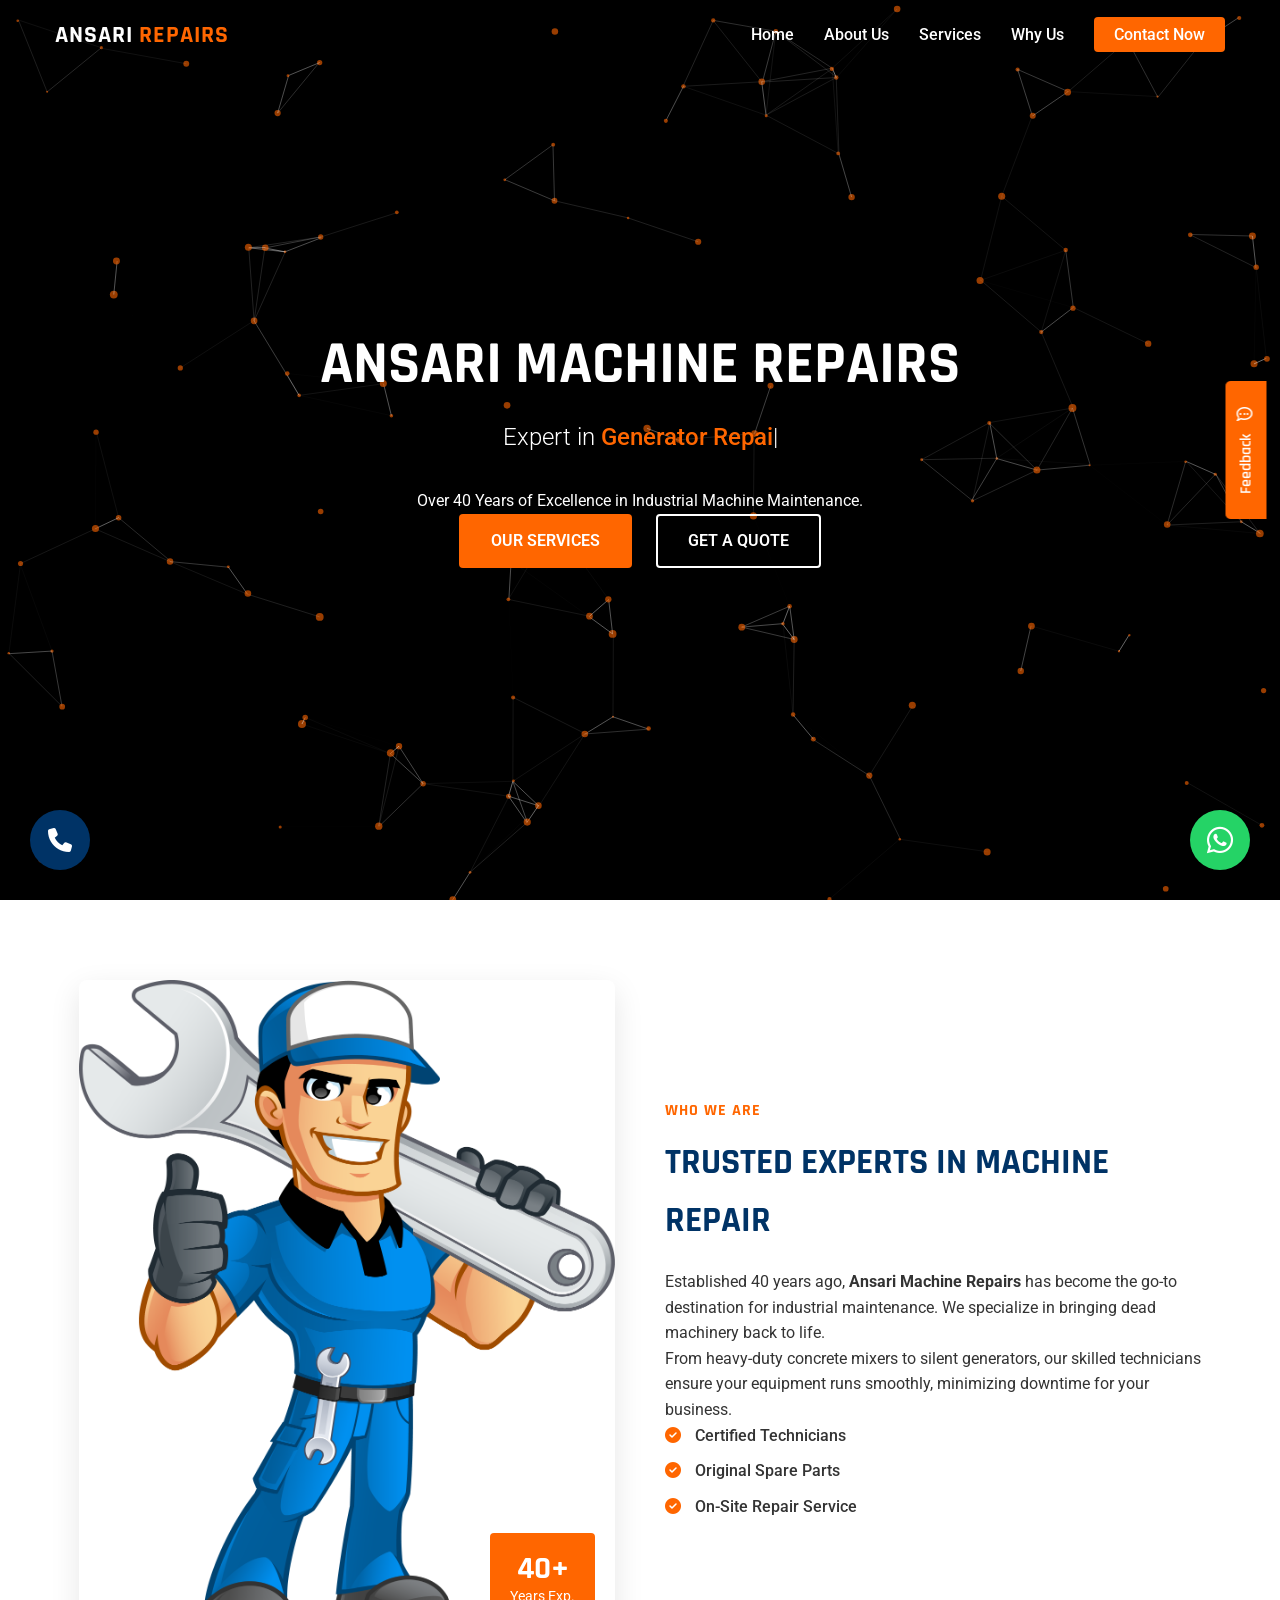
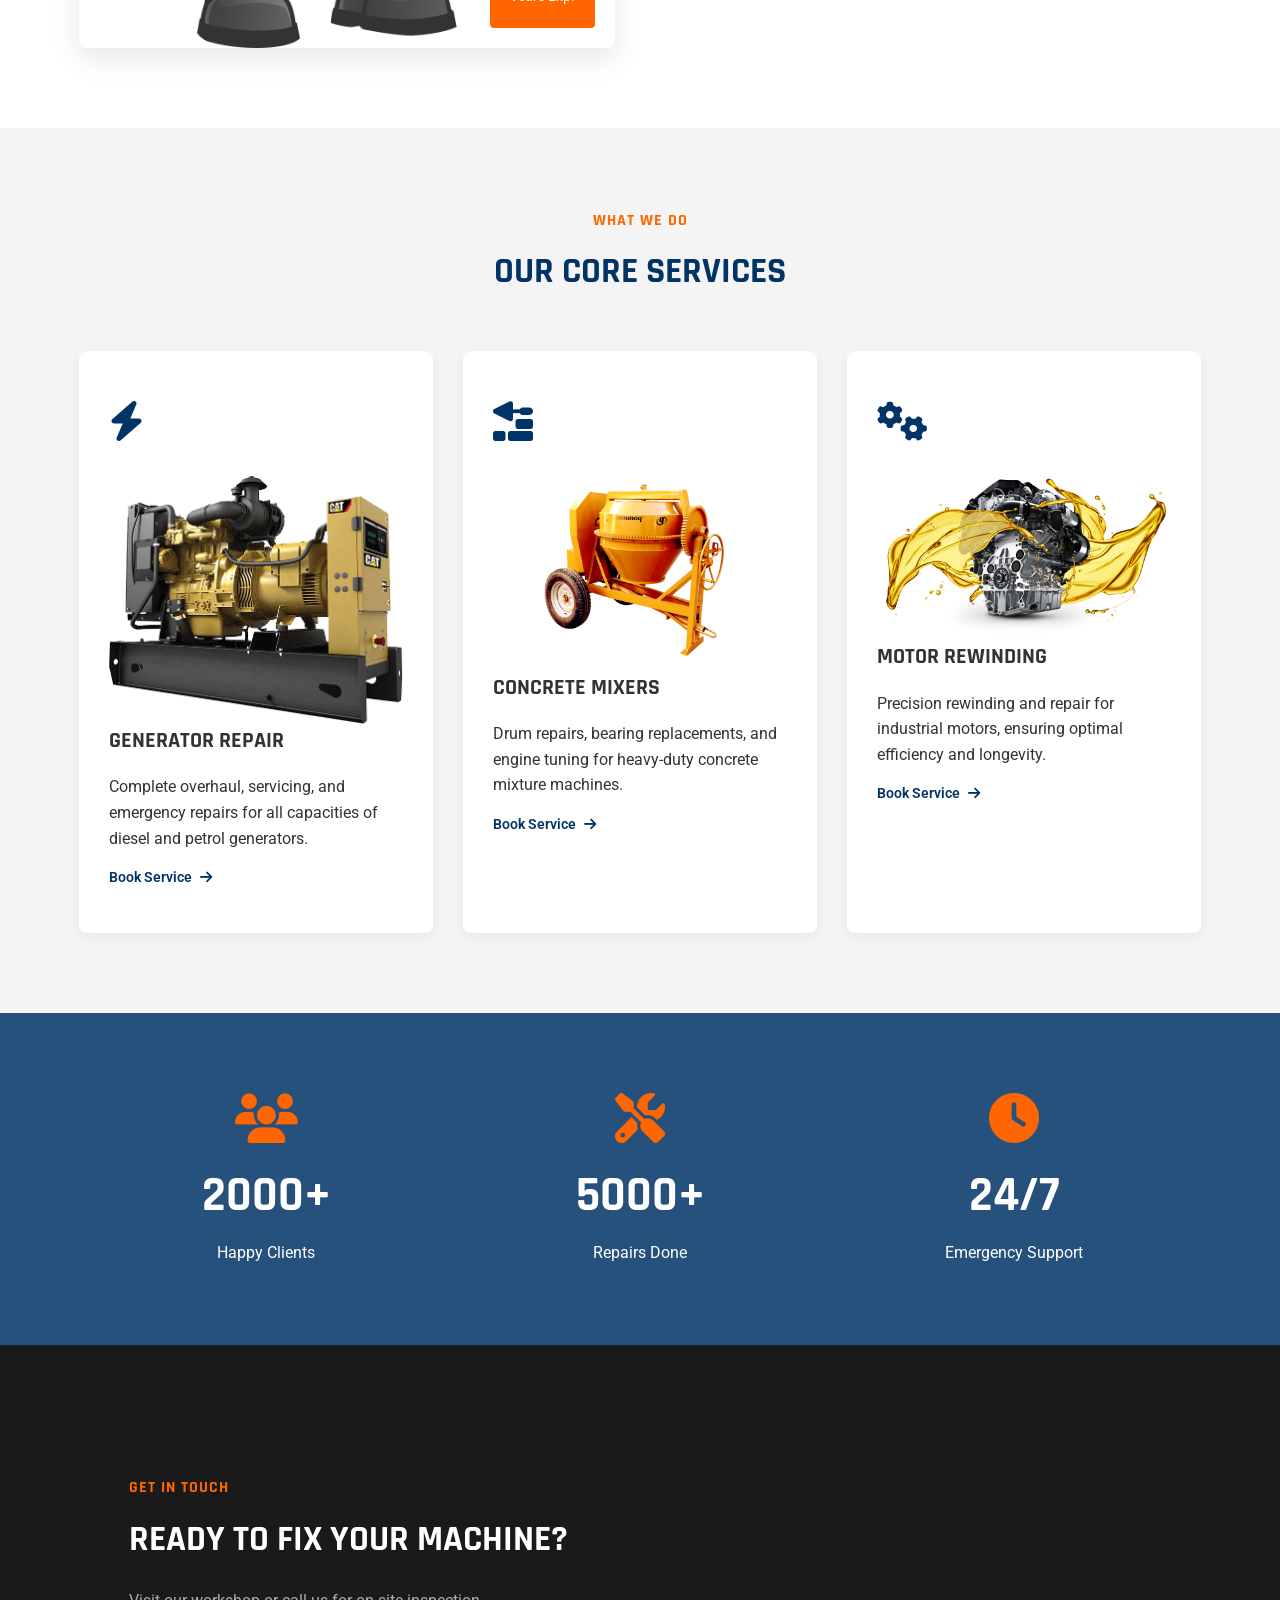
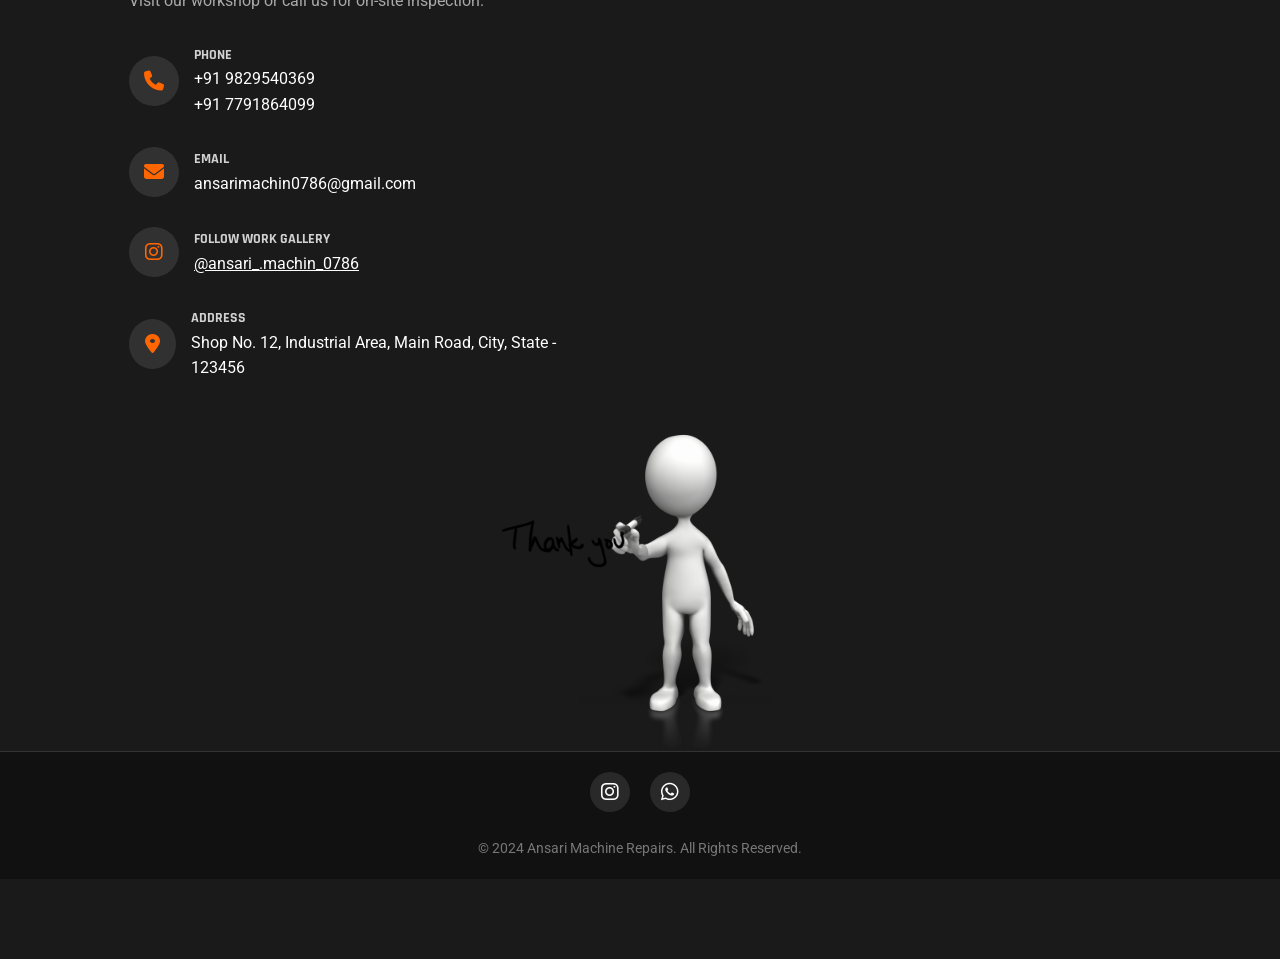
<file: index.html>
<!DOCTYPE html>
<html lang="en">
<head>
    <meta charset="UTF-8">
    <meta name="viewport" content="width=device-width, initial-scale=1.0">
    <title>Ansari Machine Repairs | Generator & Mixer Specialists</title>
    
    <link rel="preconnect" href="https://fonts.googleapis.com">
    <link href="https://fonts.googleapis.com/css2?family=Rajdhani:wght@500;600;700&family=Roboto:wght@300;400;500&display=swap" rel="stylesheet">
    
    <link rel="stylesheet" href="https://cdnjs.cloudflare.com/ajax/libs/font-awesome/6.4.0/css/all.min.css">
    
    <link rel="stylesheet" href="style.css">
    <link rel="icon" href="pg3.png" type="image/png">
</head>
<body>
        <div id="preloader">
        <div class="loader-content">
            <div class="gears-container">
                <i class="fa-solid fa-gear big-gear"></i>
                <i class="fa-solid fa-gear small-gear"></i>
            </div>
            <h2 class="loader-text">Ansari Machine Repairs</h2>
            <div class="loading-bar">
                <div class="bar-fill"></div>
            </div>
        </div>
    </div>

    <nav class="navbar"> </nav>
     

    

    <nav class="navbar">
        <div class="container nav-container">
            <a href="#" class="logo">ANSARI <span>REPAIRS</span></a>
            <div class="menu-toggle" id="mobile-menu">
                <span class="bar"></span>
                <span class="bar"></span>
                <span class="bar"></span>
            </div>
            <ul class="nav-menu">
                <li><a href="#home">Home</a></li>
                <li><a href="#about">About Us</a></li>
                <li><a href="#services">Services</a></li>
                <li><a href="#why-us">Why Us</a></li>
                <li><a href="#contact" class="nav-btn">Contact Now</a></li>
            </ul>
        </div>
    </nav>

    <section id="home" class="hero">
        <canvas id="particles-canvas"></canvas> <div class="hero-overlay"></div>
        <div class="hero-content">
            
            <h1 class="animate-fade-up delay-1">ANSARI MACHINE REPAIRS</h1>
            <div class="typing-container animate-fade-up delay-2">
                <span class="static-text">Expert in </span>
                <span class="typing-text"></span><span class="cursor">|</span>
            </div>
            <p class="animate-fade-up delay-3">Over 40 Years of Excellence in Industrial Machine Maintenance.</p>
            <div class="hero-btns animate-fade-up delay-4">
                <a href="#services" class="btn btn-primary">Our Services</a>
                <a href="#contact" class="btn btn-outline">Get a Quote</a>
            </div>
        </div>
    </section>

    <section id="about" class="section">
        <div class="container about-container">
            <div class="about-img reveal-left">
               <img src="pg6.png" alt="Mechanic repairing generator">
                <div class="exp-badge">
                    <h3>40+</h3>
                    <p>Years Exp.</p>
                </div>
            </div>
            <div class="about-text reveal-right">
                <h4 class="section-subtitle">Who We Are</h4>
                <h2 class="section-title">Trusted Experts in Machine Repair</h2>
                <p>Established 40 years ago, <strong>Ansari Machine Repairs</strong> has become the go-to destination for industrial maintenance. We specialize in bringing dead machinery back to life.</p>
                <p>From heavy-duty concrete mixers to silent generators, our skilled technicians ensure your equipment runs smoothly, minimizing downtime for your business.</p>
                <ul class="about-list">
                    <li><i class="fa-solid fa-check-circle"></i> Certified Technicians</li>
                    <li><i class="fa-solid fa-check-circle"></i> Original Spare Parts</li>
                    <li><i class="fa-solid fa-check-circle"></i> On-Site Repair Service</li>
                </ul>
            </div>
        </div>
    </section>

    <section id="services" class="section bg-light">
        <div class="container">
            <div class="section-header text-center reveal-bottom">
                <h4 class="section-subtitle">What We Do</h4>
                <h2 class="section-title">Our Core Services</h2>
            </div>
            <div class="services-grid">
                <div class="service-card reveal-bottom delay-1">
                    <div class="icon-box">
                        <i class="fa-solid fa-bolt"></i>
                    </div>
                   <img src="pg5.png" alt="Generator Repair">
                    <h3>Generator Repair</h3>
                    <p>Complete overhaul, servicing, and emergency repairs for all capacities of diesel and petrol generators.</p>
                    <a href="#contact" class="read-more">Book Service <i class="fa-solid fa-arrow-right"></i></a>
                </div>
                <div class="service-card reveal-bottom delay-2">
                    <div class="icon-box">
                        <i class="fa-solid fa-trowel-bricks"></i>
                    </div>
                    <img src="pg1.png" alt="Concrete Mixers">
                    <h3>Concrete Mixers</h3>
                    <p>Drum repairs, bearing replacements, and engine tuning for heavy-duty concrete mixture machines.</p>
                    <a href="#contact" class="read-more">Book Service <i class="fa-solid fa-arrow-right"></i></a>
                </div>
                <div class="service-card reveal-bottom delay-3">
                    <div class="icon-box">
                        <i class="fa-solid fa-gears"></i>
                    </div>
                   <img src="pg2.png" alt="Motor Rewinding">
                    <h3>Motor Rewinding</h3>
                    <p>Precision rewinding and repair for industrial motors, ensuring optimal efficiency and longevity.</p>
                    <a href="#contact" class="read-more">Book Service <i class="fa-solid fa-arrow-right"></i></a>
                </div>
                <!-- <div class="service-card reveal-bottom delay-4">
                    <div class="icon-box">
                        <i class="fa-solid fa-fire-burner"></i>
                    </div>
                    <h3>Welding & Fab</h3>
                    <p>Structural repairs, chassis welding, and custom fabrication for damaged machine frames.</p>
                    <a href="#contact" class="read-more">Book Service <i class="fa-solid fa-arrow-right"></i></a>
                </div>
            </div>
        </div> -->
    </section>

    <section id="why-us" class="stats-section">
        <div class="overlay"></div>
        <div class="container stats-grid">
            <div class="stat-item reveal-bottom">
                <i class="fa-solid fa-users"></i>
                <h2>2000+</h2>
                <p>Happy Clients</p>
            </div>
            <div class="stat-item reveal-bottom delay-1">
                <i class="fa-solid fa-screwdriver-wrench"></i>
                <h2>5000+</h2>
                <p>Repairs Done</p>
            </div>
            <div class="stat-item reveal-bottom delay-2">
                <i class="fa-solid fa-clock"></i>
                <h2>24/7</h2>
                <p>Emergency Support</p>
            </div>
        </div>
    </section>
<!-- 
    <section class="section">
        <div class="container">
            <div class="section-header text-center reveal-bottom">
                <h4 class="section-subtitle">Testimonials</h4>
                <h2 class="section-title">Client Reviews</h2>
            </div>
            <div class="testimonial-slider reveal-bottom">
                <div class="testimonial-card">
                    <div class="stars">
                        <i class="fa-solid fa-star"></i><i class="fa-solid fa-star"></i><i class="fa-solid fa-star"></i><i class="fa-solid fa-star"></i><i class="fa-solid fa-star"></i>
                    </div>
                    <p>"Ansari Machine Repairs saved our construction project. Our mixer broke down, and they fixed it within 4 hours. Highly professional!"</p>
                    <div class="client-info">
                        <h4>Rahul Sharma</h4>
                        <p>Site Engineer</p>
                    </div>+
                </div>
            </div>
        </div>
    </section> -->

 

    <section id="contact" class="section bg-dark">
        <div class="container contact-container">
            <div class="contact-info reveal-left">
                <h4 class="section-subtitle">Get In Touch</h4>
                <h2 class="section-title text-white">Ready to fix your machine?</h2>
                <p class="text-gray">Visit our workshop or call us for on-site inspection.</p>
                
                <div class="info-item">
                    <i class="fa-solid fa-phone"></i>
                    <div>
                        <h5>Phone</h5>
                        <p>+91 9829540369 </p>
                        <p>+91 7791864099</p>
                    </div>
                </div>
                <div class="info-item">
                    <i class="fa-solid fa-envelope"></i>
                    <div>
                        <h5>Email</h5>
                        <p>ansarimachin0786@gmail.com</p>
                    </div>
                </div>
                <div class="info-item">
                    <i class="fa-brands fa-instagram"></i>
                    <div>
                        <h5>Follow Work Gallery</h5>
                        <p><a href="https://www.instagram.com/ansari_.machin_0786?igsh=aHFjNmhsdG1hY2J1" target="_blank" class="insta-link">@ansari_.machin_0786</a></p>
                    </div>
                </div>
                <div class="info-item">
                    <i class="fa-solid fa-location-dot"></i>
                    <div>
                        <h5>Address</h5>
                        <p>Shop No. 12, Industrial Area, Main Road, City, State - 123456</p>
                    </div>
                </div>
            </div>
           
                
            
            <div class="map-box reveal-right">
                 <iframe src="https://www.google.com/maps/embed?pb=!1m18!1m12!1m3!1d3506.123456!2d77.123456!3d28.123456!2m3!1f0!2f0!3f0!3m2!1i1024!2i768!4f13.1!3m3!1m2!1s0x0%3A0x0!2zMjjCsDA3JzM0LjUiTiA3N8KwMDcnMzQuNSJF!5e0!3m2!1sen!2sin!4v1600000000000!5m2!1sen!2sin" width="100%" height="100%" style="border:0;" allowfullscreen="" loading="lazy"></iframe>
            </div>
        </div>
            
    <section class="thank">
        <img src="pg4.png" alt="thank you" class="thank-you" >
    <!-- </section>
        <footer class="footer">
            <p>&copy; 2024 Ansari Machine Repairs. All Rights Reserved.</p>
        </footer>
    </section> -->
       <footer class="footer">
            <div class="social-links">
                <a href="https://www.instagram.com/ansari_.machin_0786?igsh=aHFjNmhsdG1hY2J1" target="_blank"><i class="fa-brands fa-instagram"></i></a>
                <a href="https://wa.me/919876543210" target="_blank"><i class="fa-brands fa-whatsapp"></i></a>
            </div>
            <p>© 2024 Ansari Machine Repairs. All Rights Reserved.</p>
        </footer>

    <a href="https://wa.me/919829540369" class="whatsapp-float" target="_blank">
        <i class="fa-brands fa-whatsapp"></i>
    </a>
    <!-- <a href="https://phone.me/9829540369" class="call"><i class="fa-solid fa-phone"></i></a>
     -->

        
    <a href="tel:+919829540369" class="call-float">
        <i class="fa-solid fa-phone"></i>
    </a>

    <button id="feedback-trigger" class="feedback-tab">
        Feedback <i class="fa-regular fa-comment-dots"></i>
    </button>

    <div id="feedback-modal" class="modal-overlay">
        <div class="modal-content">
            <span class="close-modal">&times;</span>
            <div class="modal-header">
                <h3>Rate Our Service</h3>
                <p>We value your opinion at Ansari Repairs.</p>
            </div>
            <form id="feedback-form">
                <div class="star-rating">
                    <input type="radio" name="stars" id="star5" value="5"><label for="star5">★</label>
                    <input type="radio" name="stars" id="star4" value="4"><label for="star4">★</label>
                    <input type="radio" name="stars" id="star3" value="3"><label for="star3">★</label>
                    <input type="radio" name="stars" id="star2" value="2"><label for="star2">★</label>
                    <input type="radio" name="stars" id="star1" value="1"><label for="star1">★</label>
                </div>
                <div class="form-group">
                    <input type="text" placeholder="Your Name" required>
                </div>
                <div class="form-group">
                    <textarea placeholder="Tell us about your experience..." rows="4" required></textarea>
                </div>
                <button type="submit" class="btn btn-primary full-width">Submit Feedback</button>
            </form>
        </div>
    </div>
        

      
       

    <script src="script.js"></script>
</body>

</html>
</file>
<file: style.css>
/* --- Variables & Reset --- */
:root {
    --primary-blue: #003366; /* Industrial Blue */
    --accent-orange: #ff6600; /* Safety Orange */
    --dark-gray: #1a1a1a;
    --light-gray: #f4f4f4;
    --text-color: #333;
    --white: #ffffff;
    --font-heading: 'Rajdhani', sans-serif;
    --font-body: 'Roboto', sans-serif;
}

* { margin: 0; padding: 0; box-sizing: border-box; scroll-behavior: smooth; }

body {
    font-family: var(--font-body);
    color: var(--text-color);
    line-height: 1.6;
    overflow-x: hidden;
}

h1, h2, h3, h4, h5 { font-family: var(--font-heading); font-weight: 700; text-transform: uppercase; }
a { text-decoration: none; color: inherit; transition: 0.3s; }
ul { list-style: none; }
img { max-width: 100%; display: block; }

.container { width: 90%; max-width: 1200px; margin: 0 auto; padding: 0 15px; }
.section { padding: 80px 0; }
.bg-light { background-color: var(--light-gray); }
.bg-dark { background-color: var(--dark-gray); color: var(--white); }
.text-center { text-align: center; }
.text-white { color: var(--white); }
.text-gray { color: #aaa; }

/* --- Navigation --- */
.navbar {
    position: fixed;
    top: 0;
    width: 100%;
    height: 70px;
    background: transparent;
    z-index: 1000;
    transition: 0.4s ease;
    display: flex;
    align-items: center;
}
  
    
.navbar.sticky { background: var(--primary-blue); box-shadow: 0 2px 10px rgba(0,0,0,0.3); }

.nav-container { display: flex; justify-content: space-between; align-items: center; width: 100%; }

.logo { font-size: 24px; font-weight: 700; color: var(--white); font-family: var(--font-heading); letter-spacing: 1px; }
.logo span { color: var(--accent-orange); }

.nav-menu { display: flex; gap: 30px; }
.nav-menu li a { color: var(--white); font-weight: 500; font-size: 16px; position: relative; }
.nav-menu li a::after {
    content: ''; position: absolute; width: 0; height: 2px; bottom: -5px; left: 0;
    background: var(--accent-orange); transition: 0.3s;
}
.nav-menu li a:hover::after { width: 100%; }

.nav-btn {
    background: var(--accent-orange); padding: 8px 20px; border-radius: 4px;
}
.nav-btn:hover { background: #e55c00; }
.nav-btn::after { display: none; }

.menu-toggle { display: none; cursor: pointer; }
.bar { display: block; width: 25px; height: 3px; background: var(--white); margin: 5px auto; transition: 0.3s; }

/* --- Hero Section --- */
.hero {
    position: relative;
    height: 100vh;
    display: flex;
    align-items: center;
    justify-content: center;
    text-align: center;
    color: var(--white);
    background: #000;
    overflow: hidden;
}

/* Background Slider Effect */
.hero::before {
    content: '';
    position: absolute;
    top: 0; left: 0; width: 100%; height: 100%;
    background-image: url('https://images.unsplash.com/photo-1504917595217-d4dc5ebe6122?ixlib=rb-4.0.3&auto=format&fit=crop&w=1920&q=80');
    background-size: cover;
    background-position: center;
    opacity: 0.4;
    animation: bgZoom 20s infinite alternate;
}

@keyframes bgZoom { from { transform: scale(1); } to { transform: scale(1.1); } }

#particles-canvas {
    position: absolute;
    top: 0; left: 0;
    width: 100%; height: 100%;
    z-index: 1;
}

.hero-content { position: relative; z-index: 2; max-width: 800px; padding: 20px; }
.hero h2 { font-size: 20px; letter-spacing: 2px; color: var(--accent-orange); margin-bottom: 10px; }
.hero h1 { font-size: 60px; line-height: 1.1; margin-bottom: 20px; }
.typing-container { font-size: 24px; margin-bottom: 30px; font-weight: 300; min-height: 40px; }
.typing-text { color: var(--accent-orange); font-weight: 500; }
.cursor { animation: blink 1s infinite; }

@keyframes blink { 50% { opacity: 0; } }

.btn { display: inline-block; padding: 12px 30px; border-radius: 4px; font-weight: 600; text-transform: uppercase; margin: 0 10px; border: 2px solid transparent; }
.btn-primary { background: var(--accent-orange); color: var(--white); }
.btn-primary:hover { background: #e55c00; transform: translateY(-3px); }
.btn-outline { border-color: var(--white); color: var(--white); }
.btn-outline:hover { background: var(--white); color: var(--primary-blue); transform: translateY(-3px); }

/* --- About Section --- */
.section-subtitle { color: var(--accent-orange); font-size: 16px; margin-bottom: 10px; letter-spacing: 1px; }
.section-title { font-size: 36px; color: var(--primary-blue); margin-bottom: 20px; }
.bg-dark .section-title { color: var(--white); }

.about-container { display: grid; grid-template-columns: 1fr 1fr; gap: 50px; align-items: center; }
.about-img { position: relative; border-radius: 8px; overflow: hidden; box-shadow: 0 10px 30px rgba(0,0,0,0.1); }
.about-img img { width: 100%; height: auto; transition: 0.5s; }
.about-img:hover img { transform: scale(1.05); }

.exp-badge {
    position: absolute; bottom: 20px; right: 20px;
    background: var(--accent-orange); color: var(--white);
    padding: 20px; text-align: center; border-radius: 4px;
}
.exp-badge h3 { font-size: 32px; line-height: 1; }
.exp-badge p { font-size: 14px; margin: 0; }

.about-list li { margin-bottom: 10px; font-weight: 500; }
.about-list i { color: var(--accent-orange); margin-right: 10px; }

/* --- Services --- */
.services-grid {
    display: grid; grid-template-columns: repeat(auto-fit, minmax(250px, 1fr)); gap: 30px; margin-top: 50px;
}
.service-card {
    background: var(--white); padding: 40px 30px; border-radius: 8px;
    box-shadow: 0 5px 15px rgba(0,0,0,0.05); transition: 0.4s; border-bottom: 3px solid transparent;
}
.service-card:hover { transform: translateY(-10px); border-bottom-color: var(--accent-orange); }
.icon-box {
    font-size: 40px; color: var(--primary-blue); margin-bottom: 20px; transition: 0.4s;
}
.service-card:hover .icon-box { color: var(--accent-orange); transform: rotateY(360deg); }
.service-card h3 { margin-bottom: 15px; font-size: 22px; }
.read-more { color: var(--primary-blue); font-weight: 600; margin-top: 15px; display: inline-block; font-size: 14px; }
.read-more i { margin-left: 5px; transition: 0.3s; }
.service-card:hover .read-more i { margin-left: 10px; }

/* --- Stats Banner --- */
.stats-section {
    background: url('https://images.unsplash.com/photo-1531297461136-82lw9b4455e5?ixlib=rb-4.0.3&auto=format&fit=crop&w=1920&q=80') fixed center/cover;
    padding: 80px 0; position: relative; color: var(--white);
}
.overlay { position: absolute; top: 0; left: 0; width: 100%; height: 100%; background: rgba(0, 51, 102, 0.85); }
.stats-grid { position: relative; z-index: 2; display: grid; grid-template-columns: repeat(3, 1fr); text-align: center; }
.stat-item i { font-size: 50px; color: var(--accent-orange); margin-bottom: 15px; }
.stat-item h2 { font-size: 48px; margin-bottom: 5px; }

/* --- Testimonials --- */
.testimonial-card {
    background: var(--light-gray); padding: 40px; max-width: 800px; margin: 40px auto 0;
    text-align: center; border-radius: 8px; position: relative;
}
.testimonial-card::before { content: '\f10d'; font-family: 'Font Awesome 6 Free'; font-weight: 900; font-size: 40px; color: #ddd; position: absolute; top: 20px; left: 20px; }
.stars { color: #ffc107; margin-bottom: 15px; }
.testimonial-card p { font-style: italic; font-size: 18px; margin-bottom: 20px; }
.client-info h4 { color: var(--primary-blue); }

/* --- Contact --- */
.contact-container { display: grid; grid-template-columns: 1fr 1fr; gap: 0; border-radius: 8px; overflow: hidden; }
.contact-info { padding: 50px; }
.info-item { display: flex; align-items: center; margin-top: 30px; }
.info-item i { width: 50px; height: 50px; background: rgba(255,255,255,0.1); border-radius: 50%; display: flex; align-items: center; justify-content: center; color: var(--accent-orange); margin-right: 15px; font-size: 20px; }
.info-item h5 { margin: 0; font-size: 14px; opacity: 0.8; }
.map-box { min-height: 400px; }
.footer { grid-column: 1 / -1; background: #111; padding: 20px; text-align: center; color: #777; font-size: 14px; border-top: 1px solid #333; }

/* --- WhatsApp Float --- */
.whatsapp-float {
    position: fixed; bottom: 30px; right: 30px;
    background: #25d366; color: white;
    width: 60px; height: 60px; border-radius: 50%;
    display: flex; align-items: center; justify-content: center;
    font-size: 30px; box-shadow: 0 4px 10px rgba(0,0,0,0.3);
    z-index: 2000; animation: pulse 2s infinite;
}
@keyframes pulse {
    0% { box-shadow: 0 0 0 0 rgba(37, 211, 102, 0.7); }
    70% { box-shadow: 0 0 0 15px rgba(37, 211, 102, 0); }
    100% { box-shadow: 0 0 0 0 rgba(37, 211, 102, 0); }
}

/* --- Responsive Media Queries --- */
@media (max-width: 768px) {
    .nav-menu {
        position: fixed; left: -100%; top: 70px; gap: 0;
        flex-direction: column; background: var(--primary-blue);
        width: 100%; text-align: center; transition: 0.3s;
    }
    .nav-menu.active { left: 0; }
    .nav-menu li { padding: 20px; border-bottom: 1px solid rgba(255,255,255,0.1); }
    .menu-toggle { display: block; }
    
    .hero h1 { font-size: 36px; }
    .about-container, .contact-container, .stats-grid { grid-template-columns: 1fr; }
    .about-img { margin-bottom: 30px; }
    .map-box { height: 300px; }
}

/* --- Scroll Animations Classes --- */
.animate-fade-up { opacity: 0; transform: translateY(30px); animation: fadeUp 0.8s forwards; }
.delay-1 { animation-delay: 0.2s; }
.delay-2 { animation-delay: 0.4s; }
.delay-3 { animation-delay: 0.6s; }
.delay-4 { animation-delay: 0.8s; }

@keyframes fadeUp { to { opacity: 1; transform: translateY(0); } }

/* Scroll Reveal States */
.reveal-bottom, .reveal-left, .reveal-right { opacity: 0; transition: 1s all ease; }
.reveal-bottom { transform: translateY(50px); }
.reveal-left { transform: translateX(-50px); }
.reveal-right { transform: translateX(50px); }

.active.reveal-bottom { opacity: 1; transform: translateY(0); }
.active.reveal-left { opacity: 1; transform: translateX(0); }
.active.reveal-right { opacity: 1; transform: translateX(0); }
 
    /* --- Floating Call Button --- */
.call-float {
    position: fixed;
    bottom: 30px;
    left: 30px; /* Opposite to WhatsApp */
    background: var(--primary-blue);
    color: var(--white);
    width: 60px; height: 60px;
    border-radius: 50%;
    display: flex; align-items: center; justify-content: center;
    font-size: 24px;
    box-shadow: 0 4px 10px rgba(0,0,0,0.3);
    z-index: 2000;
    transition: 0.3s;
    animation: pulseBlue 2s infinite;
}

.call-float:hover {
    transform: translateY(-5px);
    background: #004080;
}

@keyframes pulseBlue {
    0% { box-shadow: 0 0 0 0 rgba(0, 51, 102, 0.7); }
    70% { box-shadow: 0 0 0 15px rgba(0, 51, 102, 0); }
    100% { box-shadow: 0 0 0 0 rgba(0, 51, 102, 0); }
}

/* --- Feedback Side Tab --- */
.feedback-tab {
    position: fixed;
    top: 50%; right: -35px;
    transform: translateY(-50%) rotate(-90deg);
    background: var(--accent-orange);
    color: white;
    border: none;
    padding: 10px 25px;
    font-size: 16px;
    font-weight: 600;
    font-family: var(--font-heading);
    border-radius: 5px 5px 0 0; /* Rounded top corners only */
    cursor: pointer;
    z-index: 1500;
    box-shadow: -2px 0 10px rgba(0,0,0,0.2);
    transition: 0.3s;
}

.feedback-tab:hover {
    background: #e55c00;
    right: -30px; /* Slight movement on hover */
}

.feedback-tab i { margin-left: 8px; transform: rotate(90deg); display: inline-block; }

/* --- Feedback Modal --- */
.modal-overlay {
    display: none; /* Hidden by default */
    position: fixed; top: 0; left: 0;
    width: 100%; height: 100%;
    background: rgba(0,0,0,0.7);
    z-index: 3000;
    align-items: center; justify-content: center;
    backdrop-filter: blur(5px);
}

.modal-content {
    background: white;
    padding: 30px;
    border-radius: 8px;
    width: 90%; max-width: 450px;
    position: relative;
    border-top: 5px solid var(--accent-orange);
    animation: slideDown 0.4s ease;
}

@keyframes slideDown {
    from { transform: translateY(-50px); opacity: 0; }
    to { transform: translateY(0); opacity: 1; }
}

.close-modal {
    position: absolute; top: 10px; right: 15px;
    font-size: 28px; cursor: pointer; color: #aaa;
}
.close-modal:hover { color: var(--accent-orange); }

.modal-header { text-align: center; margin-bottom: 20px; }
.modal-header h3 { color: var(--primary-blue); margin-bottom: 5px; }

/* Form Elements */
.form-group { margin-bottom: 15px; }
.form-group input, .form-group textarea {
    width: 100%; padding: 10px;
    border: 1px solid #ddd; border-radius: 4px;
    font-family: var(--font-body);
}
.form-group textarea { resize: none; }
.full-width { width: 100%; }

/* Star Rating System */
.star-rating {
    display: flex; flex-direction: row-reverse;
    justify-content: center; margin-bottom: 20px;
}
.star-rating input { display: none; }
.star-rating label {
    font-size: 30px; color: #ccc; cursor: pointer;
    transition: 0.2s; padding: 0 5px;
}
/* Highlight stars on hover and selection */
.star-rating input:checked ~ label,
.star-rating label:hover,
.star-rating label:hover ~ label {
    color: var(--accent-orange);
} 


            /* --- Instagram & Footer Socials --- */

/* Link Styling in Contact Section */
.insta-link {
    color: var(--white);
    text-decoration: underline;
    transition: 0.3s;
}
.insta-link:hover {
    color: #E1306C; /* Instagram Pink/Purple brand color */
    text-decoration: none;
}

/* Footer Social Icons */
.footer {
    display: flex;
    flex-direction: column;
    align-items: center;
    gap: 15px;
}

.social-links {
    display: flex;
    gap: 20px;
    margin-bottom: 10px;
}

.social-links a {
    width: 40px;
    height: 40px;
    background: rgba(255,255,255,0.1);
    display: flex;
    align-items: center;
    justify-content: center;
    border-radius: 50%;
    color: var(--white);
    font-size: 20px;
    transition: 0.3s;
}

/* Instagram Gradient Hover Effect */
.social-links a:hover {
    transform: translateY(-3px);
    background: #E1306C; /* Fallback color */
    background: radial-gradient(circle at 30% 107%, #fdf497 0%, #fdf497 5%, #fd5949 45%, #d6249f 60%, #285AEB 90%);
    box-shadow: 0 5px 15px rgba(225, 48, 108, 0.4);
}

 .thank-you{
    width: 300px;
    display: block;
    height: auto;
    text-align: center;
    margin: 0 auto;
 }   

 /* --- Welcome Preloader Animation --- */
#preloader {
    position: fixed;
    top: 0; left: 0;
    width: 100%; height: 100%;
    background: #111; /* Dark Industrial Background */
    z-index: 9999; /* On top of everything */
    display: flex;
    align-items: center;
    justify-content: center;
    transition: opacity 0.8s ease, visibility 0.8s ease;
}

/* Hide class to be added via JS */
#preloader.hide-loader {
    opacity: 0;
    visibility: hidden;
}

.loader-content {
    text-align: center;
    color: var(--white);
}

/* Gears Animation */
.gears-container {
    position: relative;
    width: 100px; height: 100px;
    margin: 0 auto 20px;
}

.big-gear {
    font-size: 60px;
    color: var(--primary-blue);
    position: absolute;
    top: 0; left: 0;
    animation: spinRight 4s linear infinite;
}

.small-gear {
    font-size: 40px;
    color: var(--accent-orange);
    position: absolute;
    bottom: 0; right: 0;
    animation: spinLeft 4s linear infinite;
}

@keyframes spinRight { 100% { transform: rotate(360deg); } }
@keyframes spinLeft { 100% { transform: rotate(-360deg); } }

/* Text Animation */
.loader-text {
    font-family: var(--font-heading);
    font-size: 24px;
    letter-spacing: 2px;
    margin-bottom: 20px;
    animation: pulseText 1.5s infinite alternate;
}

@keyframes pulseText {
    from { opacity: 0.6; }
    to { opacity: 1; letter-spacing: 3px; }
}

/* Loading Bar */
.loading-bar {
    width: 200px;
    height: 4px;
    background: #333;
    margin: 0 auto;
    border-radius: 2px;
    overflow: hidden;
}

.bar-fill {
    height: 100%;
    background: var(--accent-orange);
    width: 0%;
    animation: loadFill 2s ease-in-out forwards;
}

@keyframes loadFill {
    0% { width: 0%; }
    100% { width: 100%; }
}
</file>
